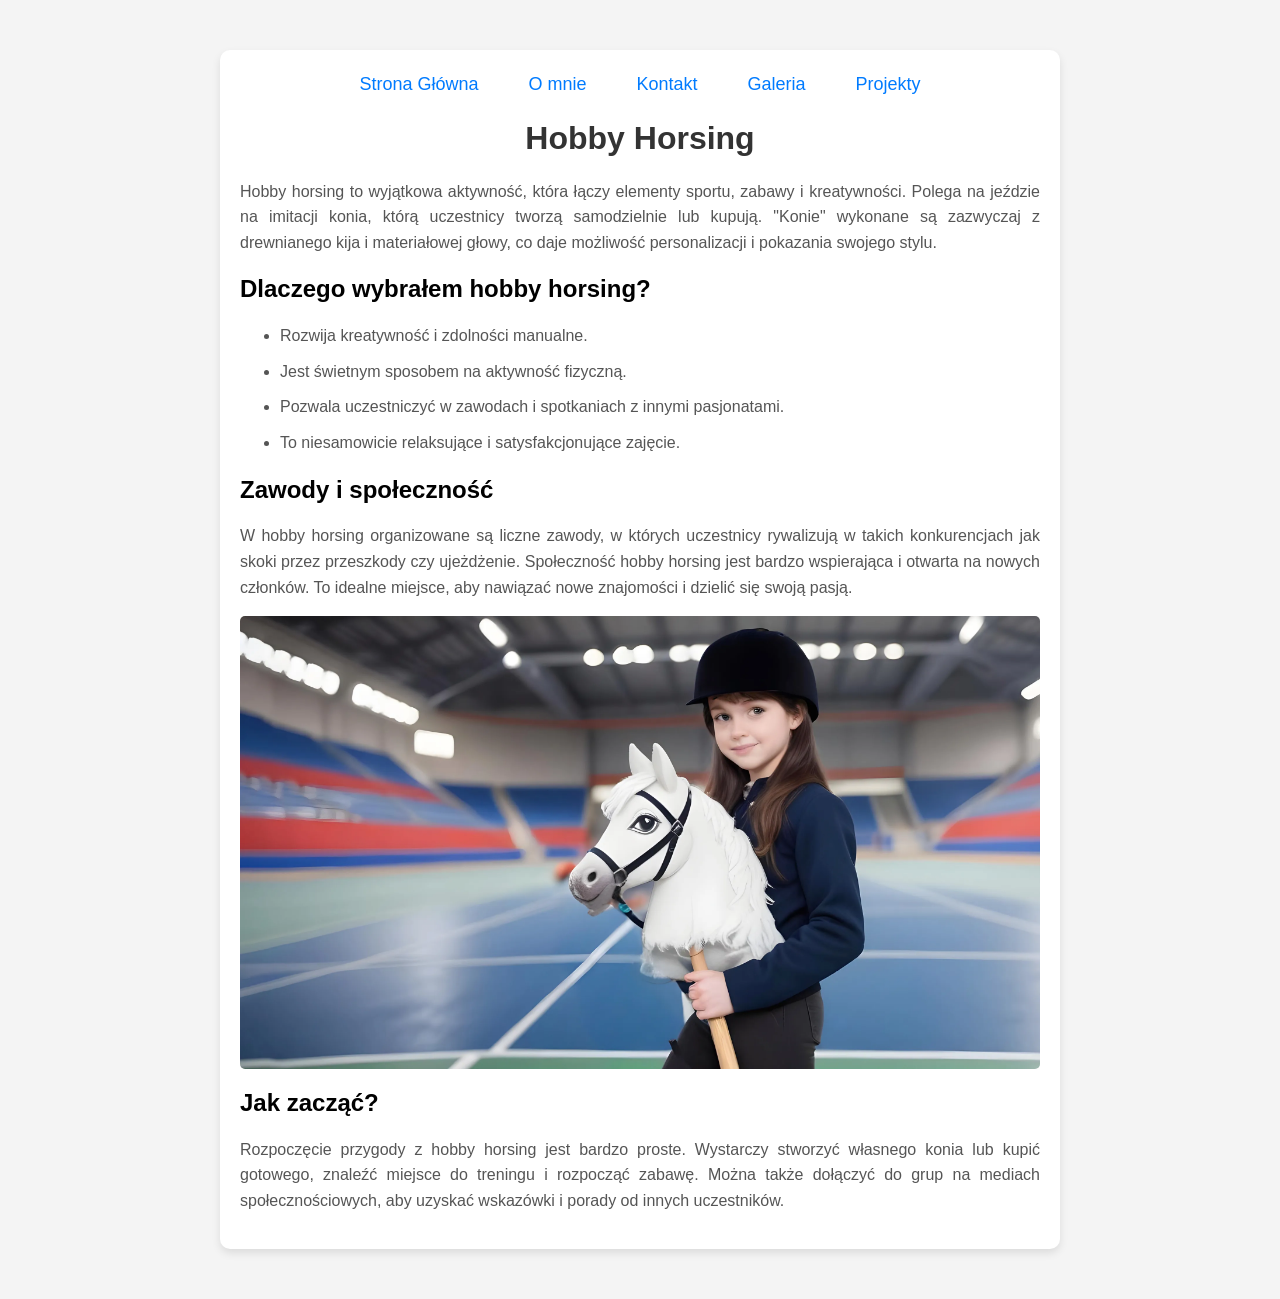
<file: hobby.html>
<!DOCTYPE html>
<html lang="pl">
<head>
    <meta charset="UTF-8">
    <meta name="viewport" content="width=device-width, initial-scale=1.0">
    <title>Hobby - Hobby Horsing</title>
    <link rel="stylesheet" href="style.css">
</head>
<body>

<div class="container">
    <nav>
        <ul>
            <li><a href="index.html">Strona Główna</a></li>
            <li>
                <a href="o_mnie.html">O mnie</a>
                <ul>
                    <li><a href="hobby.html">Hobby</a></li>
                    <li><a href="sport.html">Sport</a></li>
                </ul>
            </li>
            <li><a href="kontakt.html">Kontakt</a></li>
            <li><a href="galeria.html">Galeria</a></li>
            <li>
                <a href="projekty.html">Projekty</a>
                <ul>
                    <li><a href="informatyka.html">Informatyka</a></li>
                    <li><a href="przyroda.html">Przyroda</a></li>
                </ul>
            </li>
        </ul>
    </nav>

    <h1>Hobby Horsing</h1>
    <p>Hobby horsing to wyjątkowa aktywność, która łączy elementy sportu, zabawy i kreatywności. Polega na jeździe na imitacji konia, którą uczestnicy tworzą samodzielnie lub kupują. "Konie" wykonane są zazwyczaj z drewnianego kija i materiałowej głowy, co daje możliwość personalizacji i pokazania swojego stylu.</p>

    <h2>Dlaczego wybrałem hobby horsing?</h2>
    <ul>
        <li>Rozwija kreatywność i zdolności manualne.</li>
        <li>Jest świetnym sposobem na aktywność fizyczną.</li>
        <li>Pozwala uczestniczyć w zawodach i spotkaniach z innymi pasjonatami.</li>
        <li>To niesamowicie relaksujące i satysfakcjonujące zajęcie.</li>
    </ul>

    <h2>Zawody i społeczność</h2>
    <p>W hobby horsing organizowane są liczne zawody, w których uczestnicy rywalizują w takich konkurencjach jak skoki przez przeszkody czy ujeżdżenie. Społeczność hobby horsing jest bardzo wspierająca i otwarta na nowych członków. To idealne miejsce, aby nawiązać nowe znajomości i dzielić się swoją pasją.</p>

    <img src="hobby_horsing.jpg" alt="Osoba biorąca udział w hobby horsing" class="responsive-img">

    <h2>Jak zacząć?</h2>
    <p>Rozpoczęcie przygody z hobby horsing jest bardzo proste. Wystarczy stworzyć własnego konia lub kupić gotowego, znaleźć miejsce do treningu i rozpocząć zabawę. Można także dołączyć do grup na mediach społecznościowych, aby uzyskać wskazówki i porady od innych uczestników.</p>
</div>

</body>
</html>
</file>
<file: style.css>
/* Ogólny styl strony */
body {
    font-family: Arial, sans-serif;
    background-color: #f4f4f4;
    margin: 0;
    padding: 0;
}

/* Kontener główny */
.container {
    max-width: 800px;
    margin: 50px auto;
    background-color: #fff;
    padding: 20px;
    border-radius: 10px;
    box-shadow: 0 4px 8px rgba(0, 0, 0, 0.1);
}

/* Nagłówki */
h1 {
    text-align: center;
    color: #333;
}

/* Nawigacja */
nav {
    text-align: center;
    margin-bottom: 20px;
}

nav ul {
    list-style: none;
    padding: 0;
    margin: 0;
    display: flex;
    justify-content: center; /* Centruje elementy nawigacji */
    flex-wrap: wrap; /* Zapewnia zawijanie w przypadku małych ekranów */
}

nav ul li {
    margin: 0 15px;
    position: relative;
}

nav ul li a {
    text-decoration: none;
    color: #007BFF;
    font-size: 18px;
    padding: 5px 10px;
    transition: color 0.3s ease, background-color 0.3s ease;
}

nav ul li a:hover {
    color: white;
    background-color: #007BFF;
    border-radius: 5px;
}

/* Styl dla rozwijanego menu */
nav ul li ul {
    display: none;
    position: absolute;
    background-color: white;
    list-style: none;
    padding: 10px;
    margin: 0;
    box-shadow: 0 4px 8px rgba(0, 0, 0, 0.1);
    border-radius: 5px;
    z-index: 10;
}

nav ul li ul li {
    margin: 5px 0;
}

nav ul li ul li a {
    color: #007BFF;
    font-size: 16px;
    display: block;
    padding: 5px 10px;
}

nav ul li ul li a:hover {
    background-color: #f4f4f4;
    border-radius: 5px;
}

nav ul li:hover ul {
    display: block;
}

/* Obrazki */
img {
    max-width: 100%;
    height: auto;
    border-radius: 5px;
    display: block;
    margin: 0 auto;
}

/* Tekst */
p, ul {
    line-height: 1.6;
    color: #555;
    text-align: justify;
}

ul li {
    margin-bottom: 10px;
}

/* Przycisk */
button {
    display: block;
    width: 100%;
    padding: 10px;
    background-color: #007BFF;
    color: white;
    border: none;
    border-radius: 5px;
    font-size: 18px;
    cursor: pointer;
    transition: background-color 0.3s ease;
}

button:hover {
    background-color: #0056b3;
}

/* Styl dla podstrony hobby */
.hobby-section {
    text-align: center;
    margin: 20px 0;
}

.hobby-section h2 {
    font-size: 24px;
    color: #007BFF;
}

.hobby-section p {
    font-size: 16px;
    line-height: 1.8;
    color: #444;
}

.hobby-section img {
    max-width: 600px;
    margin: 20px auto;
    display: block;
    border-radius: 10px;
}
</file>
